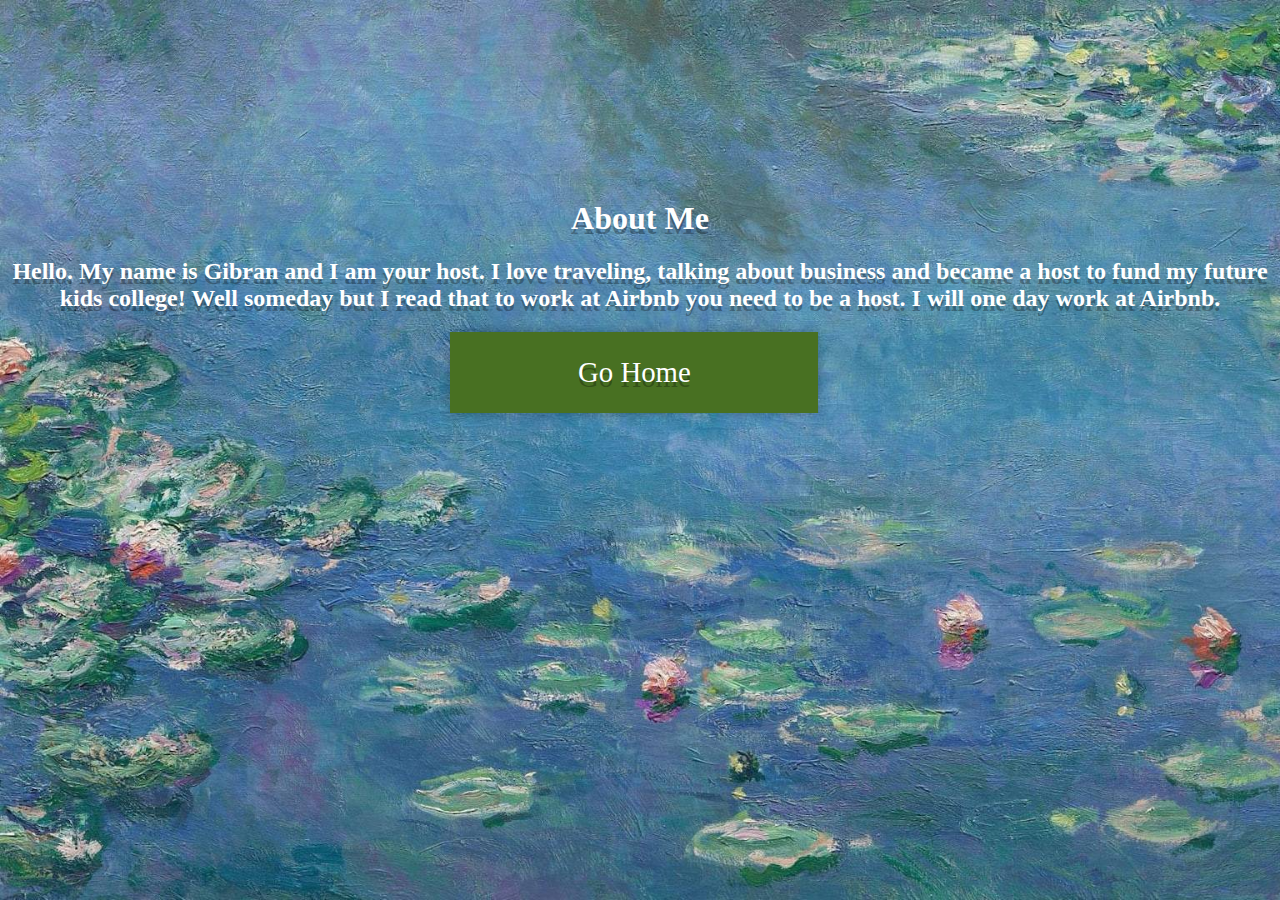
<file: About.html>
<!DOCTYPE html>
<html lang="en">
<head>
    <meta charset="UTF-8">
    <meta name="viewport" content="width=device-width, initial-scale=1.0">
    <title>Document</title>
    <link rel="stylesheet" type="text/css" href="./About.css"/>
</head>
<body>
    <H1>About Me</H1>
    <p></p>
    <h2>Hello. My name is Gibran and I am your host. I love traveling, talking about business and became a host to fund my future kids college! Well someday but I read that to work at Airbnb you need to be a host. I will one day work at Airbnb.</h2>
    <p></p>

    <div>
    <a href="/" class="btn-gohome">Go Home</a>
    </div>
    <script defer src="gameover.js"></script>

</body>
</html>
</file>
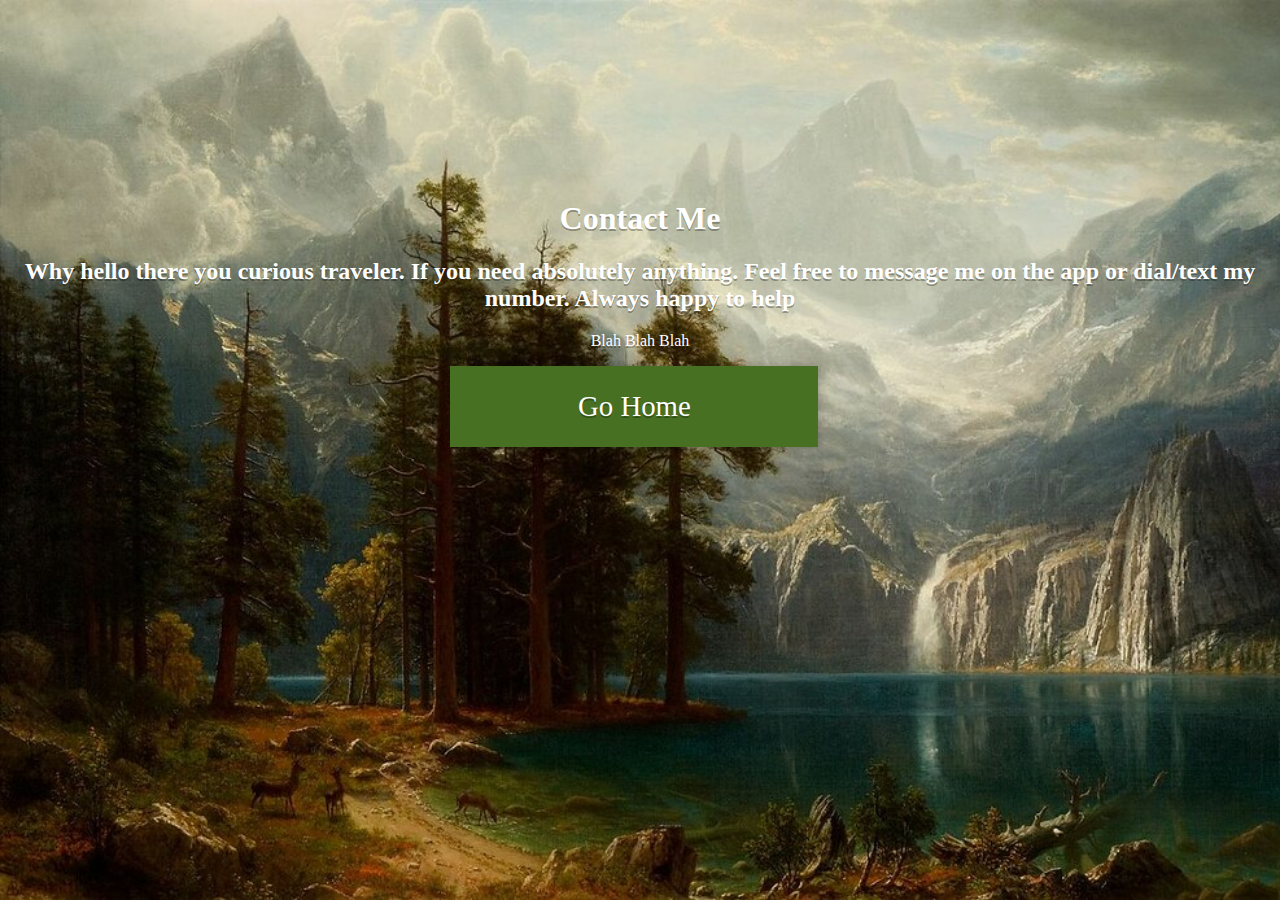
<file: Contact.html>
<!DOCTYPE html>
<html lang="en">
<head>
    <meta charset="UTF-8">
    <meta name="viewport" content="width=device-width, initial-scale=1.0">
    <title>Document</title>
    <link rel="stylesheet" type="text/css" href="./ContactMe.css"/>
</head>
<body>
    <H1>Contact Me</H1>
    <p></p>
    <h2>Why hello there you curious traveler. If you need absolutely anything. Feel free to message me on the app or dial/text my number. Always happy to help</h2>
    <p>Blah Blah Blah</p>

    <div>
    <a href="/" class="btn-gohome">Go Home</a>
    </div>
    <script defer src="gameover.js"></script>

</body>
</html>
</file>
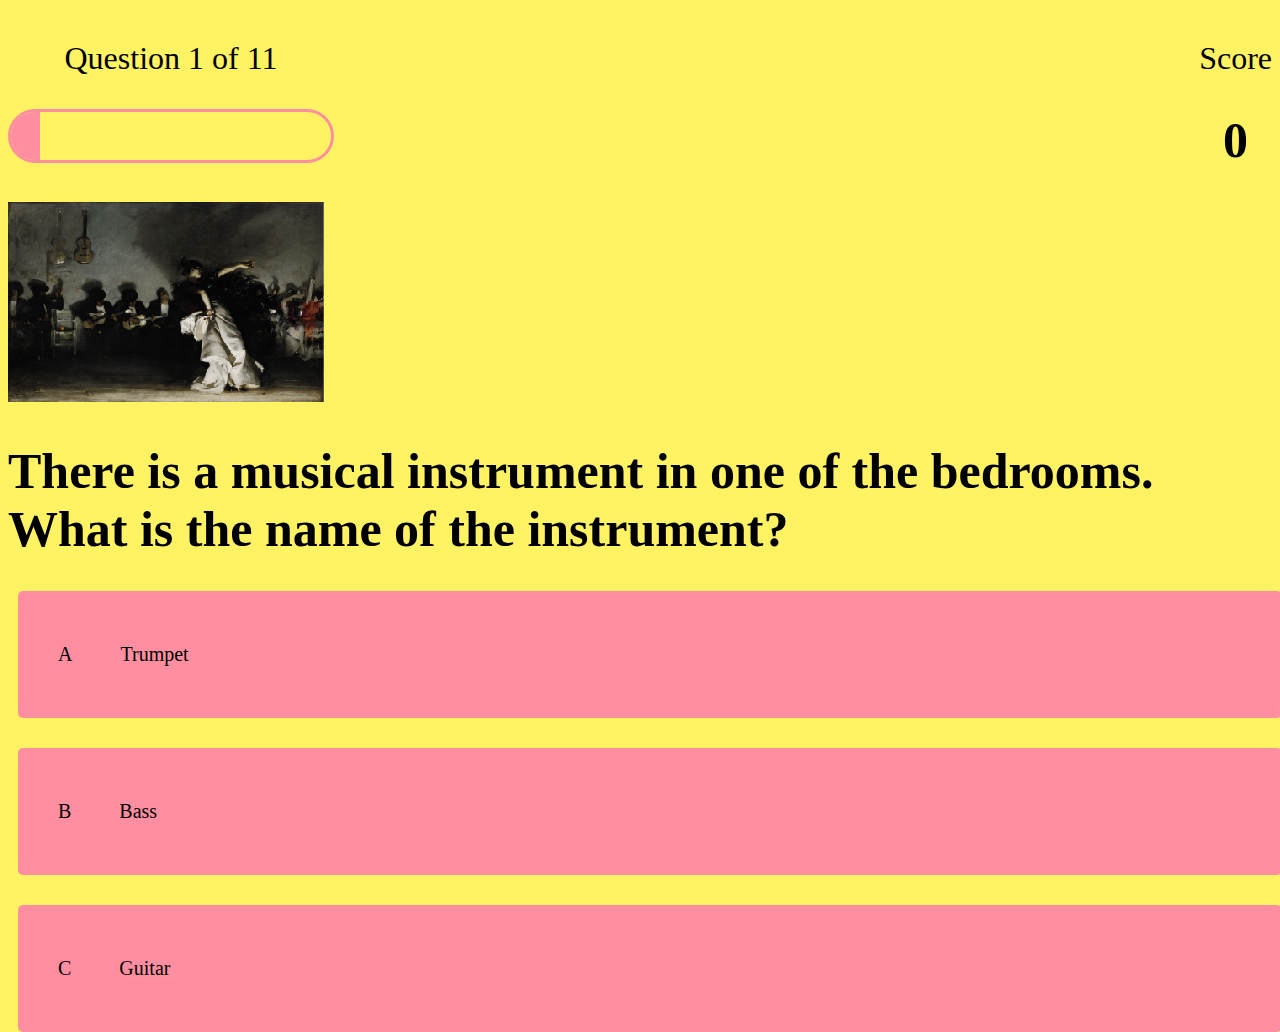
<file: questions.html>
<!DOCTYPE html>
<html lang="en">
<head>
    <meta charset="UTF-8">
    <meta name="viewport" content="width=device-width, initial-scale=1.0">
    <title>Questions Page</title>
    <link rel="stylesheet" type="text/css" href="./style.css"/>
    <link rel="stylesheet" href="questions.css">
</head>
<body>
    <div class="container">
        <div id="game" class="justify-center flex-column">
            <div id="hud">
                <div class="hud-item">
                    <p id="progressText" class="hud-prefix">
                        Question
                    </p>
                    <div id="progressBar">
                        <div id="progressBarFull"></div>
                    </div>
                </div>
                <div class="hud-item">
                    <p class="hud-prefix">
                        Score
                    </p>
                    <h1 class="hud-main-text" id="score">
                        0
                    </h1>
                </div>
            </div>
            <img id="questionImage" src="" alt="Question Image">
            <h1 id="question">What is the a good question, select your answer.</h1>
            <div class="choice-container">
                <p class="choice-prefix">A</p>
                <p class="choice-text" data-number="1">Choice 1</p>
            </div>
            <div class="choice-container">
                <p class="choice-prefix">B</p>
                <p class="choice-text" data-number="2">Choice 2</p>
            </div>
            <div class="choice-container">
                <p class="choice-prefix">C</p>
                <p class="choice-text" data-number="3">Choice 3</p>
            </div>
        </div>
    </div>
    <script defer src="./questions.js"></script>
</body>
</html>
</file>
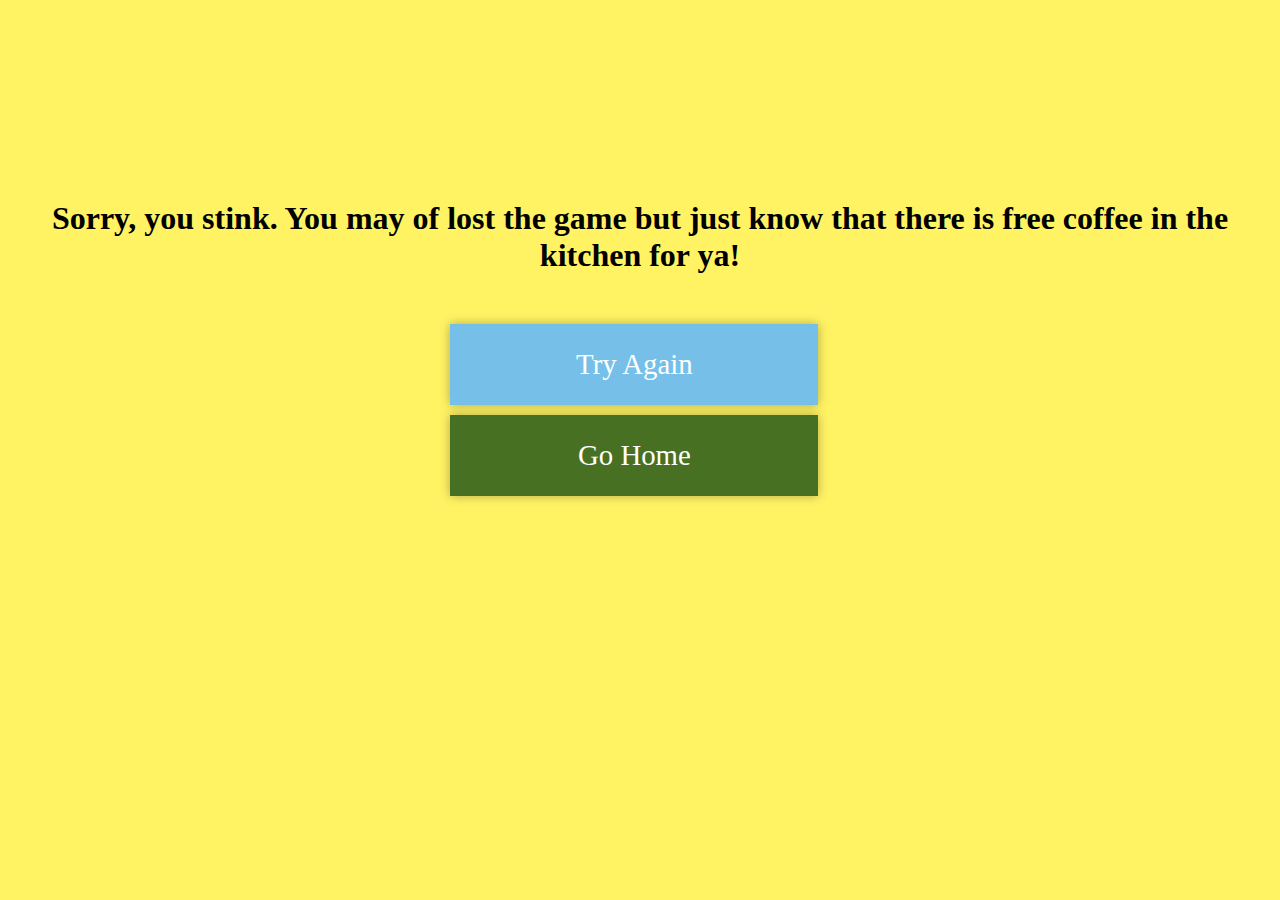
<file: youlostmessage.html>
<!DOCTYPE html>
<html lang="en">
<head>
    <meta charset="UTF-8">
    <meta name="viewport" content="width=device-width, initial-scale=1.0">
    <title>You Won</title>
    <link rel="stylesheet" type="text/css" href="./youlostorwon.css"/>
</head>
<body>
    <h1>Sorry, you stink. You may of lost the game but just know that there is free coffee in the kitchen for ya!</h1>

    <a href="./questions.html" class="btn-tryagain">Try Again</a>
        <a href="/" class="btn-gohome">Go Home</a>
    </div>
    <script defer src="gameover.js"></script>

</body>
</html>
</file>
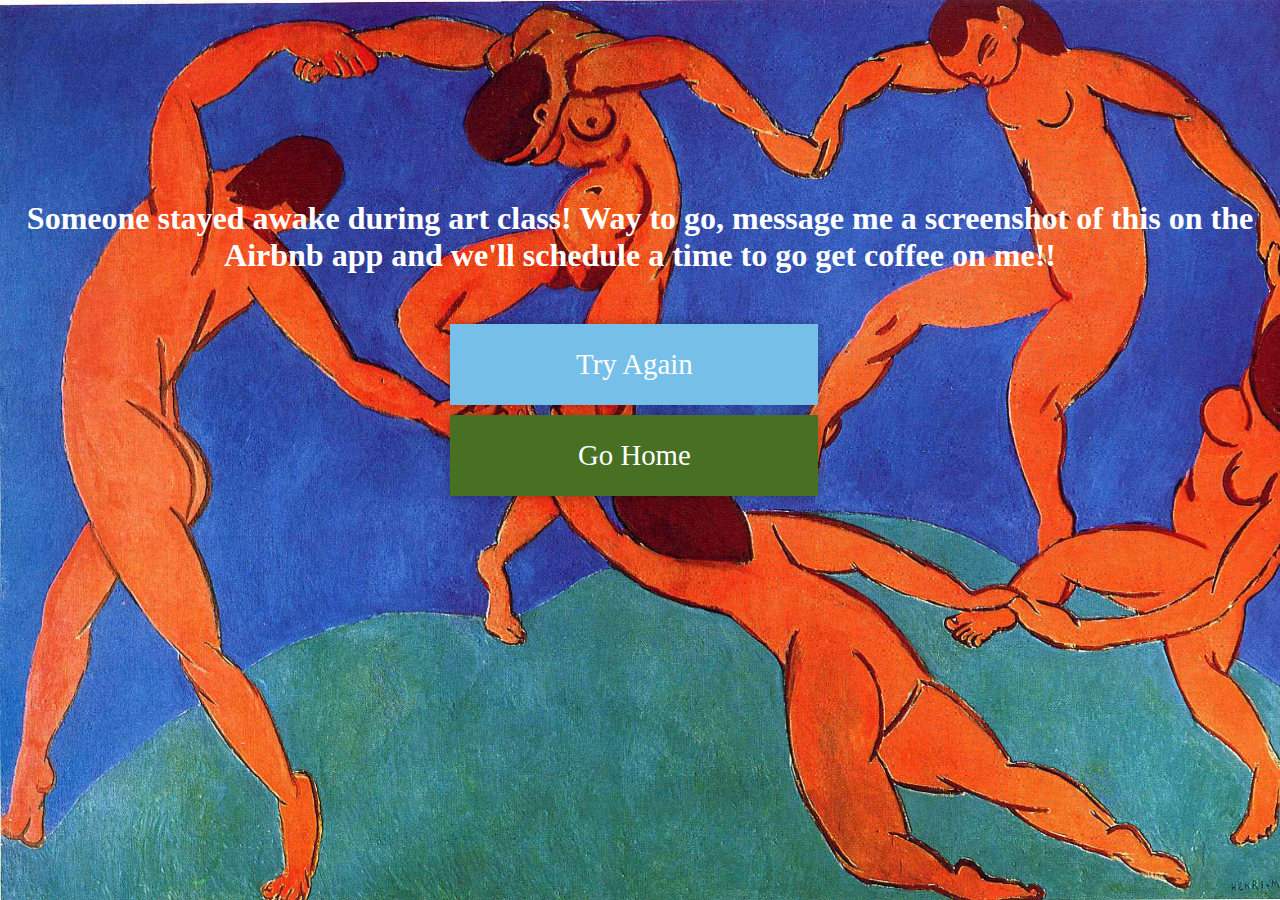
<file: youwonmessage.html>
<!DOCTYPE html>
<html lang="en">
<head>
    <meta charset="UTF-8">
    <meta name="viewport" content="width=device-width, initial-scale=1.0">
    <title>You Won</title>
    <link rel="stylesheet" type="text/css" href="./youwon.css"/>
</head>
<body>
    <h1>Someone stayed awake during art class! Way to go, message me a screenshot of this on the Airbnb app and we'll schedule a time to go get coffee on me!!</h1>

    <a href="./questions.html" class="btn-tryagain">Try Again</a>
        <a href="/" class="btn-gohome">Go Home</a>
    </div>
    <script defer src="gameover.js"></script>

</body>
</html>
</file>
<file: About.css>
body {
    text-align: center;
    color: #fff;
    flex-direction: column;
    margin-top: 200px;
    background-color: #FFF364;
        background-image: url("./Images/MonetovyLekniny_01.jpeg");
        background-size: cover;
        background-repeat: no-repeat;
        background-attachment: fixed;
        text-shadow: 0 5px rgba(0, 0, 0, .3);
    
}

a.btn-gohome {
    margin-top: 10px;
    margin-left: 35%;
    align-items: center;
    align-content: center;
    color:#fff;
    background-color: #487022;
    text-decoration: none;
    flex-direction: column;
    width: 20rem;
    padding: 1.5rem;
    font-size: 1.8rem;
    border: none;
    box-shadow: 0 0 10px rgba(0, 0, 0, .3);
    display: block;
    cursor: pointer;
    transition: .5s;

}

a.btn-gohome:hover {
    background-color: #986c9a;
    box-shadow: none;

}
</file>
<file: ContactMe.css>
body {
    text-align: center;
    color: #fff;
    flex-direction: column;
    margin-top: 200px;
    background-color: #FFF364;
        background-image: url("./Images/Contact\ Me\ Background\ Image.jpeg");
        background-size: cover;
        background-repeat: no-repeat;
        background-attachment: fixed;
        text-shadow: 0 2px rgba(0, 0, 0, .3);
    
}

a.btn-gohome {
    margin-top: 10px;
    margin-left: 35%;
    align-items: center;
    align-content: center;
    color:#fff;
    background-color: #487022;
    text-decoration: none;
    flex-direction: column;
    width: 20rem;
    padding: 1.5rem;
    font-size: 1.8rem;
    border: none;
    box-shadow: 0 0 10px rgba(0, 0, 0, .3);
    display: block;
    cursor: pointer;
    transition: .5s;

}

a.btn-gohome:hover {
    background-color: #986c9a;
    box-shadow: none;

}
</file>
<file: style.css>
.header {
    position: fixed;
    top: 0%;
    left:0%;
    width: 100%;
    padding: 30px 10px;
    background-color: rgb(254, 224, 0);
    display: flex;
    justify-content: space-between;
    align-items: center;
    z-index: 100;

}

.main {
    min-height: 100vh;
    background-size: cover;
    background-position: center;
    pointer-events: auto;
    transition: .3s ease;
}

.main.active {
    filter: blur(20px);
    pointer-events: none;
}

.container {
    /* display: flex; */
    height: 100vh;
}

.logo {
    font-size: 30px;
    color: rgb(0, 0, 0);
    text-decoration: none;
    font-weight: 200;
}

.navBarTop a {
    font-size: 20px;
    margin: 0px 20px;
    color: black;
    text-decoration: none;
    margin-left: 20px;
}

.navBarTop a:hover,
.navBarTop a.active {
    color: rgb(0, 123, 37);

}

body {
    background-color: #FFF364;
    /* overflow: hidden; */
}


.homeScreen { 
   height: 100vh;
   width: 100%;
   display: flex;
   justify-content: center;
   align-items: center;
}

.homeScreenIntro {
    max-width: 600px;
    display: flex;
    justify-content: center;
   flex-direction: column;

}

.homeScreenIntro h1 {
    font-size: 50px;
    font-weight: 700px;
    text-shadow: 0 0 10px rgba(0, 0, 0, .2);
    text-align: center;
    margin-bottom: -5px;

}

.homeScreenIntro p {
    font-size: 20px;
    text-align: center;
    text-shadow: 0 0 10px rgba(0, 0, 0, .2);
    margin-bottom: 40px;
}

.homeScreenIntro .startButton {
    width: 190px;
    height: 60px;
    outline: none;
    border: 2px solid #fff;
    border-radius: 5px;
    background: #1dd8fd;
    box-shadow: 0 0 10px rgba(0, 0, 0, .3);
    border-radius: 5px;
    font-size: 16px;
    color: #000000;
    letter-spacing: 1px;
    font-weight: 600;
    cursor: pointer;
    align-self: center;
    transition: .5s;

}

.homeScreenIntro .startButton:hover {
    background-color: #ff83da;
    box-shadow: none;

}

.popUp {
    position: absolute;
    top: 50%;
    left: 50%;
    transform: translate(-50%, -50%) scale(.9);
    background: #ff740a;
    width: 500px;
    border-radius: 5px;
    opacity: 0;
    pointer-events: none;
    transition: .3s ease;
    padding: 0px 30px 20px 30px;
}

.popUp.active {
    opacity: 1;
    pointer-events: auto;
    transform: translate(-50%, -50%) scale(1);
}

.popUp h2 {
    
    font-size: 50px;
    color: #ffffff;


}

.popUp .info {
    display: inline-block;
    font-size: 20px;
    color: #ffffff;
    font-weight: 500;
    margin: 10px 0;
    


}

.popUp .btn-group {
    display: flex;
    justify-content: space-between;
    align-items: center;
    border-top: 1px solid #fff;
    margin-top: 10px;
    padding: 15px 0 7px;

}

.popUp .btn-group .info-btn {
    display: inline-flex;
    justify-content: center;
    align-items: center;
    width: 100px;
    height: 45px;
    background-color: #fff;
    border: 2px solid #fff;
    outline: none;
    border: 5px;
    text-decoration: none;
    font-size: 14px;
    color: #000000;
    font-weight: 600;
    box-shadow: 0px 0px ;
    cursor: pointer;
    margin: 0px 15px 0px 15px;
    transition: 5s;

}

.popUp-info .btn-group .info-btn:hover {
    background: pink;
    color: #ff740a;
}

.popUp-info .btn-group .continue-btn:hover {
    background: pink;
    color: #ff740a;

}

.end-form-contianer {
    width: 100%;
    display: flex;
    flex-direction: column;
    align-items: center;
    max-width: 30rem;
}

input {
    margin-bottom: 1rem;
    width: 20rem;
    padding: 1.5rem;
    font-size: 1.8rem;
    border: none;
    box-shadow: 0 0 10px rgba(0, 0, 0, .3); ;

}

input::placeholder {
    color: whitesmoke;

}

#username {
    margin-bottom: 3rem;
    width: 100%;
    outline: none;
}

#end-text {
    font-size: 2.5rem;
    color: white;
    text-align: center;
}

#saveScoreBtn {
    margin-bottom: 1rem;
    color: #fff;
    background-color: #ff83da;
    width: 20rem;
    padding: 1.5rem;
    font-size: 1.8rem;
    border: none;
    box-shadow: 0 0 10px rgba(0, 0, 0, .3);

}

.fa-home {
    margin-left: 1rem;
    font-size: 2rem;
    color: #ff740a;
}

.btn-tryagain {
    margin: 500px;
    color:#fff;
    background-color: #ff740a;
    text-decoration: none;
    flex-direction: column;
    width: 20rem;
    padding: 1.5rem;
    font-size: 1.8rem;
    border: none;
    box-shadow: 0 0 10px rgba(0, 0, 0, .3);

}

.btn-gohome {
    margin: 400px;
    background-color: cadetblue;
    color: #fff;
    text-decoration: none;
    flex-direction: column;
    width: 20rem;
    padding: 1.5rem;
    font-size: 1.8rem;
    border: none;
    box-shadow: 0 0 10px rgba(0, 0, 0, .3);

}

.gameover-container {
    flex-direction: column;
    align-items: center;
    align-content: center;
}

.btn-highscore {
    margin-top: 30px;
    text-decoration: none;
    text-align: center;
    width: 190px;
    height: 60px;
    outline: none;
    border: 2px solid #fff;
    border-radius: 5px;
    background: #fe9900;
    box-shadow: 0 0 10px rgba(0, 0, 0, .3);
    border-radius: 5px;
    font-size: 16px;
    color: #000000;
    letter-spacing: 1px;
    font-weight: 600;
    cursor: pointer;
    align-self: center;
    transition: .5s;
}

 .btn-highscore:hover {
    background-color: #ff3f3f;
    box-shadow: none;

 }

 .leaderboard-gohome-btn {
    align-content: center;
    align-items: center;
    text-align: center;
    margin-top: 90px;
    text-decoration: none;
    text-align: center;
    width: 190px;
    height: 60px;
    outline: none;
    border: 2px solid #fff;
    border-radius: 5px;
    background: #fe9900;
    box-shadow: 0 0 10px rgba(0, 0, 0, .3);
    border-radius: 5px;
    font-size: 16px;
    color: #000000;
    letter-spacing: 1px;
    font-weight: 600;
    cursor: pointer;
    align-self: center;
    transition: .5s;
}

.leaderboard-gohome-btn:hover {
    background-color: #ff3f3f;
    box-shadow: none;

 }
</file>
<file: questions.css>
body {
    font-size: 25px;

}

/* .container {
    display: flex;
    justify-content: center;
    align-items: center;
    min-height: 100vh;
    text-align: center;
} */

.choice-container {
    background-size:contain;
    display: flex;
    align-items: center;
    align-content: center;
    margin-left: 10px;
    margin-bottom: 30px;
    width: 100%;
    border-radius: 5px;
    background: rgb(255, 143, 160);
    font-size: 20px;
    min-width: 10rem;
    max-height: fit-content;
}

.choice-container:hover {
    cursor: pointer;
    box-shadow:0 0.4rem 1.4rem 0 rgb(255, 143, 160, 0, 5);
    transform: scale(1.02);
    transform: transform 100ms;
}

.choice-prefix {
    padding: 2rem 2.5rem;
    color: rgb(0, 0, 0);

}

.choice-text {
    padding: 0.5rem;
    width: 100%;

}

.questionImage {
    max-width: 50px;
    max-height: 50px;
    width: auto;
    height: auto;
    object-fit: cover;
    margin: 0 auto;
    display: block;

}

.correct {
    background: linear-gradient(32deg, green, 0%, green, 100%);
}

.incorrect {
    background: linear-gradient(32deg, rgb(255, 53, 53), 0%, rgb(255, 53, 53), 100%);
}

#hud {
    display: flex;
    justify-content: space-between;
}

.hud-prefix {
    text-align: center;
    font-size: 2rem;

}

.hud-main-text {
    text-align: center;
}

#progressBar {
    width: 20rem;
    height: 3rem;
    border: 0.2rem solid rgb(255, 143, 160);
    margin-top: 2rem;
    border-radius: 50px;
    overflow: hidden;
}

#progressBarFull {
    height: 100%;
    background: rgb(255, 143, 160);
    width: 0%;
}

@media screen and (max-width: 768px) {
    .choice-container {
        min-width:auto;
        padding: 1rem;
        font-size: 15px;
    }
    
}
</file>
<file: youlostorwon.css>
body {
    text-align: center;
    flex-direction: column;
    margin-top: 200px;
    background-color: #FFF364;
}

.btn-tryagain {
    margin-top: 50px;
    margin-left: 35%;
    align-items: center;
    align-content: center;
    color:#fff;
    background-color: #75bfe9;
    text-decoration: none;
    flex-direction: column;
    width: 20rem;
    padding: 1.5rem;
    font-size: 1.8rem;
    border: none;
    box-shadow: 0 0 10px rgba(0, 0, 0, .3);
    display: block;
    cursor: pointer;
    transition: .5s;
}

a.btn-gohome {
    margin-top: 10px;
    margin-left: 35%;
    align-items: center;
    align-content: center;
    color:#fff;
    background-color: #487022;
    text-decoration: none;
    flex-direction: column;
    width: 20rem;
    padding: 1.5rem;
    font-size: 1.8rem;
    border: none;
    box-shadow: 0 0 10px rgba(0, 0, 0, .3);
    display: block;
    cursor: pointer;
    transition: .5s;

}

a.btn-gohome:hover {
    background-color: #986c9a;
    box-shadow: none;

}

a.btn-tryagain:hover {
    background-color: #ff9a9d;
    box-shadow: none;
}
</file>
<file: youwon.css>
body {
    text-align: center;
    color: #fff;
    flex-direction: column;
    margin-top: 200px;
    background-color: #FFF364;
        background-image: url("./Images/the-dance-you-win.jpeg");
        background-size: cover;
        background-repeat: no-repeat;
        background-attachment: fixed;
    
}

.btn-tryagain {
    margin-top: 50px;
    margin-left: 35%;
    align-items: center;
    align-content: center;
    color:#fff;
    background-color: #75bfe9;
    text-decoration: none;
    flex-direction: column;
    width: 20rem;
    padding: 1.5rem;
    font-size: 1.8rem;
    border: none;
    box-shadow: 0 0 10px rgba(0, 0, 0, .3);
    display: block;
    cursor: pointer;
    transition: .5s;
}

a.btn-gohome {
    margin-top: 10px;
    margin-left: 35%;
    align-items: center;
    align-content: center;
    color:#fff;
    background-color: #487022;
    text-decoration: none;
    flex-direction: column;
    width: 20rem;
    padding: 1.5rem;
    font-size: 1.8rem;
    border: none;
    box-shadow: 0 0 10px rgba(0, 0, 0, .3);
    display: block;
    cursor: pointer;
    transition: .5s;

}

a.btn-gohome:hover {
    background-color: #986c9a;
    box-shadow: none;

}

a.btn-tryagain:hover {
    background-color: #ff9a9d;
    box-shadow: none;
}
</file>
